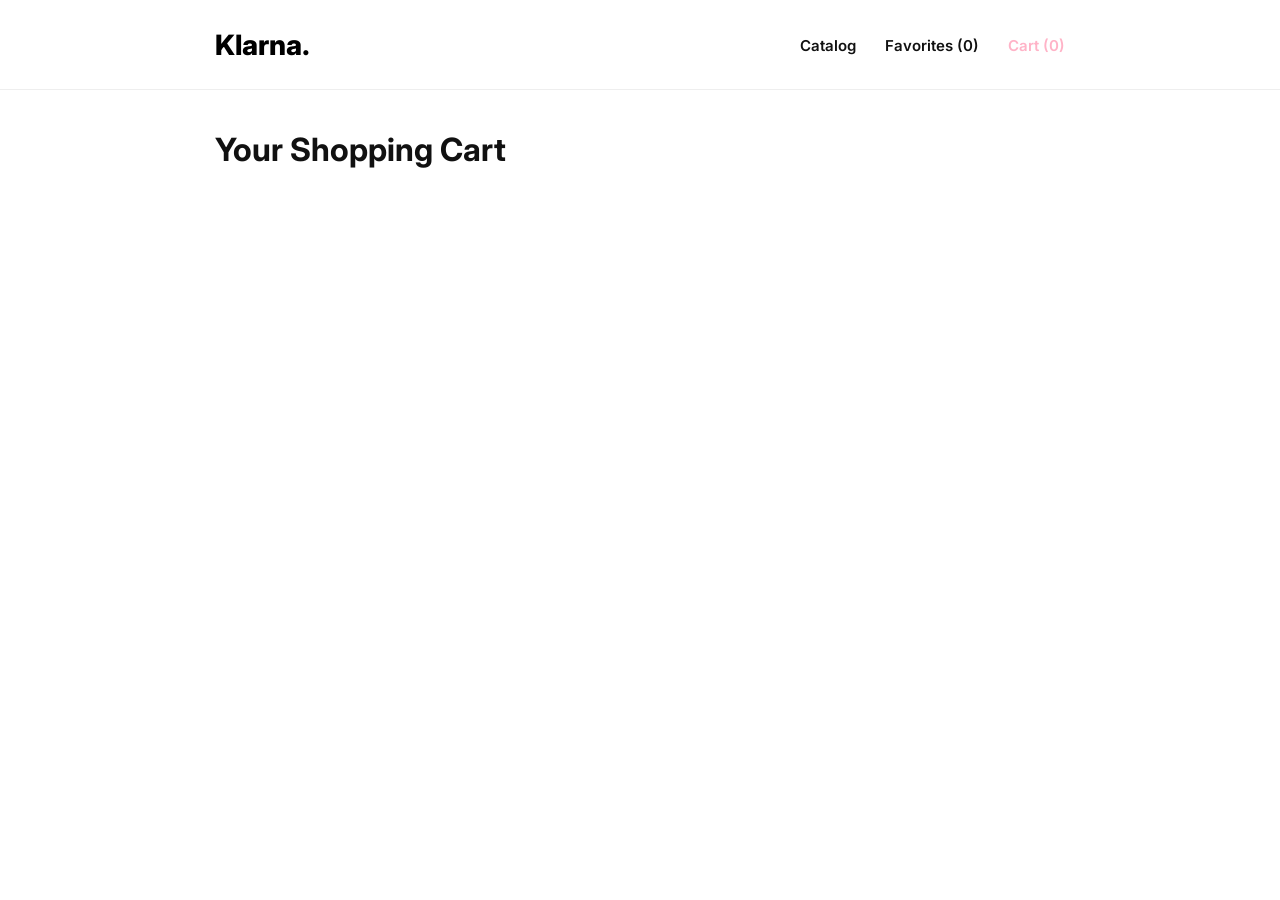
<file: cart.html>
<!DOCTYPE html>
<html lang="ru">
<head>
    <meta charset="UTF-8">
    <meta name="viewport" content="width=device-width, initial-scale=1.0">
    <title>Klarna | Shopping Cart</title>
    <link href="https://fonts.googleapis.com/css2?family=Inter:wght@400;600;700;800&display=swap" rel="stylesheet">
    <style>
        :root { --pink: #ffb3c7; --black: #111; --gray-border: #eee; }
        * { box-sizing: border-box; margin: 0; padding: 0; font-family: 'Inter', sans-serif; }
        body { background: #fff; color: var(--black); }
        .container { max-width: 900px; margin: 0 auto; padding: 0 25px; }
        
        .header { height: 90px; display: flex; align-items: center; border-bottom: 1px solid var(--gray-border); margin-bottom: 40px; }
        .header-inner { display: flex; justify-content: space-between; width: 100%; align-items: center; }
        .logo a { font-size: 28px; font-weight: 800; text-decoration: none; color: #000; }
        .nav-links a { text-decoration: none; color: var(--black); margin-left: 25px; font-weight: 600; font-size: 15px; }

        .cart-item { display: flex; align-items: center; gap: 25px; padding: 25px 0; border-bottom: 1px solid var(--gray-border); }
        .cart-item img { width: 120px; height: 90px; object-fit: cover; border-radius: 12px; }
        .item-details { flex: 1; }
        .item-details h4 { font-size: 18px; font-weight: 700; margin-bottom: 5px; }
        
        .quantity-control { display: flex; align-items: center; gap: 15px; }
        .btn-qty { width: 32px; height: 32px; border-radius: 50%; border: 1px solid #ddd; background: #fff; cursor: pointer; font-weight: 700; }
        
        .item-price { font-weight: 800; font-size: 18px; min-width: 100px; text-align: right; }
        
        .summary-panel { margin-top: 50px; padding: 30px; background: #fafafa; border-radius: 20px; text-align: right; }
        .summary-panel h2 { font-size: 32px; margin-bottom: 20px; }
        .btn-checkout { background: var(--black); color: #fff; padding: 18px 50px; border-radius: 50px; border: none; font-size: 18px; font-weight: 700; cursor: pointer; transition: 0.3s; }
        .btn-checkout:hover { background: var(--pink); color: var(--black); }
    </style>
</head>
<body>
    <header class="header">
        <div class="container header-inner">
            <div class="logo"><a href="category.html">Klarna.</a></div>
            <nav class="nav-links">
                <a href="category.html">Catalog</a>
                <a href="favorites.html">
                    Favorites (<span id="favCount">0</span>)
                </a>
                <a href="cart.html" style="color: var(--pink);">
                    Cart (<span id="cartCount">0</span>)
                </a>
            </nav>
        </div>
    </header>

    <main class="container">
        <h1>Your Shopping Cart</h1>
        <div id="cartList"></div>

        <div class="summary-panel" id="summaryPanel" style="display: none;">
            <p style="color: #666; margin-bottom: 10px;">Total amount to pay:</p>
            <h2>Total: $<span id="grandTotal">0</span></h2>
            <button onclick="completePurchase()" class="btn-checkout">Complete Purchase</button>
        </div>
    </main>

    <script>
        const API = 'http://127.0.0.1:3000/cart';

        async function loadCart() {
            const res = await fetch(API);
            const data = await res.json();
            const list = document.getElementById('cartList');
            const summary = document.getElementById('summaryPanel');
            let total = 0;

            if (data.length === 0) {
                list.innerHTML = '<h2 style="margin-top: 40px; color: #888;">Your cart is empty.</h2>';
                summary.style.display = 'none';
                return;
            }

            summary.style.display = 'block';
            list.innerHTML = '';
            data.forEach(item => {
                total += item.price * item.quantity;
                list.innerHTML += `
                    <div class="cart-item">
                        <img src="${item.img}">
                        <div class="item-details">
                            <h4>${item.name}</h4>
                            <p style="color: #888; font-size: 14px;">${item.category}</p>
                        </div>
                        <div class="quantity-control">
                            <button onclick="changeQuantity('${item.id}', ${item.quantity - 1})" class="btn-qty">-</button>
                            <span style="font-weight: 700;">${item.quantity}</span>
                            <button onclick="changeQuantity('${item.id}', ${item.quantity + 1})" class="btn-qty">+</button>
                        </div>
                        <div class="item-price">$${(item.price * item.quantity).toFixed(2)}</div>
                        <button onclick="deleteItem('${item.id}')" style="margin-left: 20px; border: none; background: none; color: #ff4d4d; font-weight: 600; cursor: pointer;">Delete</button>
                    </div>`;
            });
            document.getElementById('grandTotal').innerText = total.toFixed(2);
        }

        async function changeQuantity(id, newQty) {
            if (newQty < 1) return deleteItem(id);
            await fetch(`${API}/${id}`, {
                method: 'PATCH',
                headers: {'Content-Type': 'application/json'},
                body: JSON.stringify({quantity: newQty})
            });
            loadCart();
            updateCounters(); 
        }

        async function deleteItem(id) {
            await fetch(`${API}/${id}`, { method: 'DELETE' });
            loadCart();
            updateCounters(); 
        }

        async function completePurchase() {
            const res = await fetch(API);
            const items = await res.json();
            for (const item of items) {
                await fetch(`${API}/${item.id}`, { method: 'DELETE' });
            }
            alert('Order placed successfully. Thank you for choosing Klarna.');
            loadCart();
            updateCounters(); 
        }

        async function updateCounters() {
            try {
                const favRes = await fetch('http://127.0.0.1:3000/favorites');
                const cartRes = await fetch('http://127.0.0.1:3000/cart');
                const favData = await favRes.json();
                const cartData = await cartRes.json();

                document.getElementById('favCount').textContent = favData.length;
                document.getElementById('cartCount').textContent = cartData.length;
            } catch (err) {
                console.error(err);
            }
        }

        loadCart();
        updateCounters();
    </script>
</body>
</html>
</file>
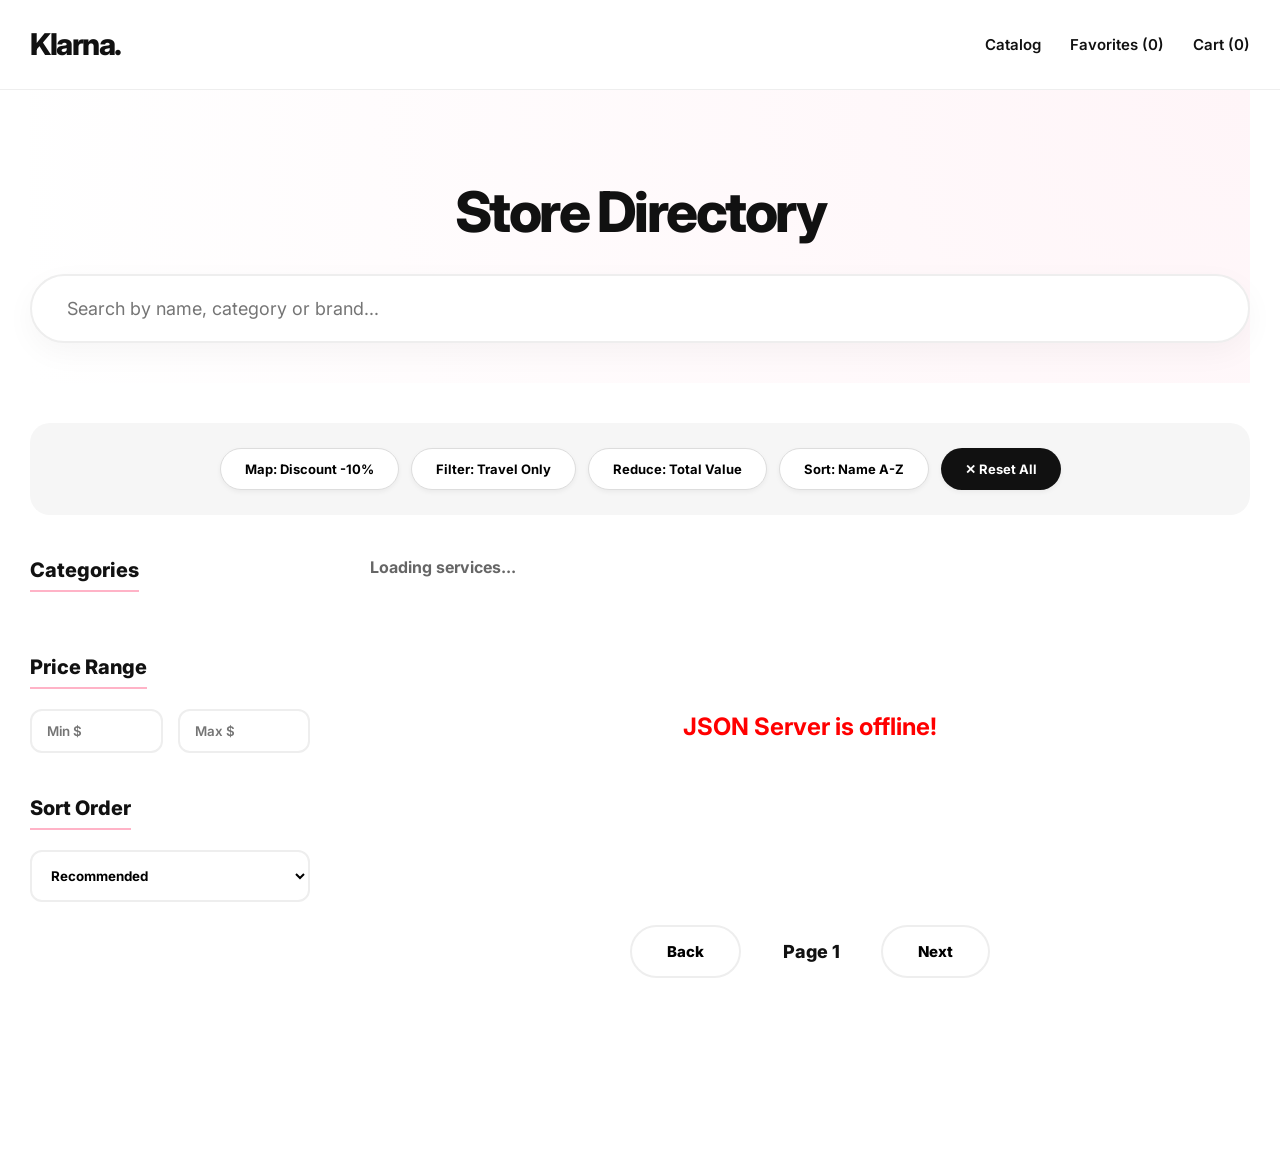
<file: category.html>
<!DOCTYPE html>
<html lang="ru">
<head>
    <meta charset="UTF-8">
    <meta name="viewport" content="width=device-width, initial-scale=1.0">
    <title>Klarna | Premium Store Directory</title>
    <link href="https://fonts.googleapis.com/css2?family=Inter:wght@400;500;600;700;800&display=swap" rel="stylesheet">
    
    <style>
        :root {
            --pink: #ffb3c7;
            --pink-dark: #f7a1b8;
            --black: #111111;
            --white: #ffffff;
            --gray-bg: #f6f6f6;
            --gray-border: #eeeeee;
            --text-muted: #666666;
            --radius-pill: 50px;
            --radius-card: 20px;
            --shadow-soft: 0 10px 30px rgba(0, 0, 0, 0.04);
            --transition: all 0.4s cubic-bezier(0.165, 0.84, 0.44, 1);
        }

        * { box-sizing: border-box; margin: 0; padding: 0; font-family: 'Inter', sans-serif; }
        body { background-color: var(--white); color: var(--black); line-height: 1.5; overflow-x: hidden; }
        
        .container { max-width: 1400px; margin: 0 auto; padding: 0 30px; }

        /* --- HEADER --- */
        .header { height: 90px; display: flex; align-items: center; border-bottom: 1px solid var(--gray-border); position: sticky; top: 0; background: rgba(255,255,255,0.9); backdrop-filter: blur(15px); z-index: 1000; }
        .header-inner { display: flex; justify-content: space-between; align-items: center; width: 100%; }
        .logo a { font-size: 30px; font-weight: 800; text-decoration: none; color: var(--black); letter-spacing: -1.5px; }
        .nav-links a { text-decoration: none; color: var(--black); margin-left: 25px; font-weight: 600; font-size: 15px; transition: var(--transition); }
        .nav-links a:hover { color: var(--pink); }

        /* --- HERO & SEARCH --- */
        .hero-section { padding: 80px 0 40px; text-align: center; background: radial-gradient(circle at top right, #fff5f8, #ffffff); }
        .hero-section h1 { font-size: 56px; font-weight: 800; letter-spacing: -2.5px; margin-bottom: 20px; }
        .search-container { max-width: 700px; margin: 0 auto; position: relative; }
        .search-input { width: 100%; padding: 22px 35px; border-radius: var(--radius-pill); border: 2px solid var(--gray-border); font-size: 18px; outline: none; transition: var(--transition); background: var(--white); box-shadow: var(--shadow-soft); }
        .search-input:focus { border-color: var(--pink); transform: translateY(-2px); box-shadow: 0 15px 40px rgba(255, 179, 199, 0.2); }

        /* --- METHODS DASHBOARD --- */
        .methods-panel { display: flex; gap: 12px; flex-wrap: wrap; justify-content: center; margin: 40px 0; padding: 25px; background: var(--gray-bg); border-radius: var(--radius-card); }
        .method-btn { padding: 12px 24px; border-radius: var(--radius-pill); border: 1px solid #ddd; background: var(--white); font-weight: 700; font-size: 13px; cursor: pointer; transition: var(--transition); box-shadow: 0 2px 5px rgba(0,0,0,0.05); }
        .method-btn:hover { border-color: var(--pink); color: var(--pink); transform: translateY(-2px); }
        .method-btn.reset { background: var(--black); color: var(--white); border: none; }

        /* --- LAYOUT --- */
        .main-layout { display: grid; grid-template-columns: 280px 1fr; gap: 60px; margin-top: 20px; padding-bottom: 100px; }

        /* --- SIDEBAR --- */
        .sidebar h3 { font-size: 20px; font-weight: 800; margin-bottom: 20px; border-bottom: 2px solid var(--pink); display: inline-block; padding-bottom: 5px; }
        .filter-group { margin-bottom: 40px; }
        .filter-item { display: flex; align-items: center; margin-bottom: 15px; cursor: pointer; font-size: 16px; font-weight: 500; transition: 0.2s; }
        .filter-item:hover { color: var(--pink); }
        .filter-item input { width: 20px; height: 20px; margin-right: 15px; accent-color: var(--pink); cursor: pointer; }
        
        .price-inputs { display: flex; gap: 15px; }
        .price-inputs input { width: 100%; padding: 12px 15px; border: 2px solid var(--gray-border); border-radius: 12px; outline: none; transition: 0.3s; font-weight: 600; }
        .price-inputs input:focus { border-color: var(--pink); }

        .sort-select { width: 100%; padding: 15px; border-radius: 12px; border: 2px solid var(--gray-border); font-weight: 700; cursor: pointer; outline: none; background: var(--white); }

        /* --- GRID --- */
        .toolbar { display: flex; justify-content: space-between; align-items: center; margin-bottom: 30px; }
        .result-count { font-weight: 700; color: var(--text-muted); }
        .product-grid { display: grid; grid-template-columns: repeat(auto-fill, minmax(320px, 1fr)); gap: 40px; }

        /* --- PREMIUM CARD --- */
        .card { text-decoration: none; color: inherit; display: flex; flex-direction: column; transition: var(--transition); position: relative; }
        .card:hover { transform: translateY(-10px); }
        
        .img-wrap { width: 100%; aspect-ratio: 16/11; background: var(--gray-bg); border-radius: var(--radius-card); overflow: hidden; position: relative; margin-bottom: 20px; border: 1px solid var(--gray-border); }
        .img-wrap img { width: 100%; height: 100%; object-fit: cover; transition: transform 0.6s ease; }
        .card:hover .img-wrap img { transform: scale(1.08); }
        
        .card-tag { position: absolute; top: 15px; left: 15px; background: var(--white); padding: 6px 15px; border-radius: var(--radius-pill); font-size: 11px; font-weight: 800; text-transform: uppercase; box-shadow: 0 4px 10px rgba(0,0,0,0.1); color: var(--black); }
        
        .card-cat { font-size: 12px; color: var(--pink-dark); font-weight: 700; text-transform: uppercase; letter-spacing: 1px; margin-bottom: 8px; }
        .card-title { font-size: 22px; font-weight: 800; margin-bottom: 8px; letter-spacing: -0.5px; }
        .card-desc { font-size: 15px; color: var(--text-muted); height: 45px; overflow: hidden; margin-bottom: 20px; display: -webkit-box; -webkit-line-clamp: 2; line-clamp: 2; -webkit-box-orient: vertical; }
        
        .card-footer { display: flex; justify-content: space-between; align-items: center; margin-top: auto; padding-top: 15px; border-top: 1px solid var(--gray-border); }
        .price { font-weight: 800; font-size: 22px; }
        
        .btn-group { display: flex; gap: 8px; }
        .btn-add { background: var(--pink); border: none; padding: 10px 22px; border-radius: 12px; font-weight: 800; font-size: 14px; cursor: pointer; transition: 0.3s; }
        .btn-add:hover { background: var(--black); color: var(--white); }
        .btn-fav { border: 2px solid var(--gray-border); background: none; padding: 8px 12px; border-radius: 12px; cursor: pointer; transition: 0.3s; font-size: 18px; }
        .btn-fav:hover { border-color: var(--pink); color: var(--pink); }

        /* --- PAGINATION --- */
        .pagination { display: flex; justify-content: center; align-items: center; gap: 20px; margin: 80px 0; }
        .btn-page { padding: 15px 35px; border-radius: var(--radius-pill); border: 2px solid var(--gray-border); background: var(--white); cursor: pointer; font-weight: 800; transition: 0.3s; font-size: 15px; }
        .btn-page:hover:not(:disabled) { border-color: var(--pink); transform: scale(1.05); }
        .btn-page:disabled { opacity: 0.3; cursor: not-allowed; }
        #pageNum { font-weight: 800; font-size: 18px; min-width: 100px; text-align: center; }

        /* --- ANIMATIONS --- */
        @keyframes fadeInUp {
            from { opacity: 0; transform: translateY(30px); }
            to { opacity: 1; transform: translateY(0); }
        }

        .empty-msg { grid-column: 1/-1; text-align: center; padding: 100px 0; }

        @media (max-width: 1100px) { .main-layout { grid-template-columns: 1fr; } .sidebar { display: none; } }
        #toast{
    position: fixed;
    right: 25px;
    bottom: 25px;
    background: #111;
    color: white;
    padding: 16px 24px;
    border-radius: 14px;
    font-weight: 700;
    z-index: 9999;

    opacity: 0;
    visibility: hidden;

    transform: translateY(20px);
    transition: .3s;
}

#toast.show{
    opacity: 1;
    visibility: visible;
    transform: translateY(0);
}

#toast.success{
    background: #1f8b4c;
}

#toast.favorite{
    background: #e84c7f;
}
    </style>
</head>
<body>

    <header class="header">
        <div class="container header-inner">
            <div class="logo"><a href="index.html">Klarna.</a></div>
            <nav class="nav-links">
    <a href="category.html">Catalog</a>
    <a href="favorites.html">
        Favorites (<span id="favCount">0</span>)
    </a>
    <a href="cart.html">
        Cart (<span id="cartCount">0</span>)
    </a>
</nav>
        </div>
    </header>

    <main class="container">
        <section class="hero-section">
            <h1 id="page-title">Store Directory</h1>
            <div class="search-wrap">
                <input type="text" id="searchInput" class="search-input" placeholder="Search by name, category or brand...">
            </div>
        </section>

        <div class="methods-panel">
            <button class="method-btn" onclick="jsMethod('map')">Map: Discount -10%</button>
            <button class="method-btn" onclick="jsMethod('filter')">Filter: Travel Only</button>
            <button class="method-btn" onclick="jsMethod('reduce')">Reduce: Total Value</button>
            <button class="method-btn" onclick="jsMethod('sortName')">Sort: Name A-Z</button>
            <button class="method-btn reset" onclick="resetAll()">✕ Reset All</button>
        </div>

        <div class="main-layout">
            <aside class="sidebar">
                <div class="filter-group">
                    <h3>Categories</h3>
                    <div id="catFilters"></div>
                </div>

                <div class="filter-group">
                    <h3>Price Range</h3>
                    <div class="price-inputs">
                        <input type="number" id="minPrice" placeholder="Min $">
                        <input type="number" id="maxPrice" placeholder="Max $">
                    </div>
                </div>

                <div class="filter-group">
                    <h3>Sort Order</h3>
                    <select id="sortSelect" class="sort-select">
                        <option value="default">Recommended</option>
                        <option value="low">Price: Low to High</option>
                        <option value="high">Price: High to Low</option>
                        <option value="rating">Top Rated</option><option value="name">Name A-Z</option>
                    </select>
                </div>
            </aside>

            <section class="grid-container">
                <div class="toolbar">
                    <span id="productCount" class="result-count">Loading services...</span>
                </div>
                
                <div class="product-grid" id="productGrid"></div>
                
                <div class="pagination">
                    <button id="prevBtn" class="btn-page">Back</button>
                    <span id="pageNum">Page 1</span>
                    <button id="nextBtn" class="btn-page">Next</button>
                </div>
            </section>
        </div>
    </main>

    <script>
        const API = 'http://localhost:3000/services';
        let page = 1;
        const limit = 6;
        const grid = document.getElementById('productGrid');
        const countText = document.getElementById('productCount');
        const searchInput = document.getElementById('searchInput');
        const sortSelect = document.getElementById('sortSelect');
        const minP = document.getElementById('minPrice');
        const maxP = document.getElementById('maxPrice');
        const mainTitle = document.getElementById('page-title');

        async function loadData() {
            mainTitle.innerText = "Store Directory";
           let url = `${API}?_page=${page}&_per_page=${limit}`;

            if(searchInput.value) url += `&q=${encodeURIComponent(searchInput.value)}`;
            
            if(sortSelect.value === 'low') url += `&_sort=price&_order=asc`;
            if(sortSelect.value === 'high') url += `&_sort=price&_order=desc`;
            if(sortSelect.value === 'rating') url += `&_sort=rating&_order=desc`;
            if(sortSelect.value === 'name') url += `&_sort=name&_order=asc`;

            if(minP.value) url += `&price_gte=${minP.value}`;
            if(maxP.value) url += `&price_lte=${maxP.value}`;

            const activeCats = Array.from(document.querySelectorAll('#catFilters input:checked')).map(i => i.value);
            activeCats.forEach(c => url += `&category=${c}`);

try {
                console.log("URL:", url);

                const res = await fetch(url);
                console.log("STATUS:", res.status);

                const data = await res.json();
                console.log("DATA:", data);

                const catBox = document.getElementById('catFilters');
                if (catBox.children.length === 0) {
                    const allRes = await fetch(API);
                    const allData = await allRes.json();
                    const categories = new Set(allData.map(item => item.category));
                    
                    catBox.innerHTML = '';
                    categories.forEach(cat => {
                        catBox.innerHTML += `
                            <label class="filter-item">
                                <input type="checkbox" value="${cat}" onchange="page = 1; loadData();">
                                ${cat}
                            </label>
                        `;
                    });
                }

                const itemsToRender = data.data || data;
                const total = data.items || res.headers.get('X-Total-Count') || res.headers.get('x-total-count') || 42;

                render(itemsToRender);

                countText.innerText = `${total} stores found`;
                updatePagination(total);

            } catch (e) {
    console.error("ERROR:", e);

    grid.innerHTML =
        '<div class="empty-msg"><h2 style="color:red">JSON Server is offline!</h2></div>';
}
        }

        // --- RENDER CARDS ---
        function render(items) {
            grid.innerHTML = '';
            if(items.length === 0) {
                grid.innerHTML = '<div class="empty-msg"><h3>No results found for your search.</h3></div>';
                return;
            }
            items.forEach((p, idx) => {
                grid.innerHTML += `
                    <div class="card" style="animation: fadeInUp 0.6s ease both; animation-delay: ${idx * 0.07}s">
                        <div class="img-wrap">
                            ${p.isNew ? '<span class="card-tag">Partner</span>' : ''}
                            <img src="${p.img}" alt="${p.name}">
                        </div>
                        <p class="card-cat">${p.category} • ★ ${p.rating}</p>
                        <h4 class="card-title">${p.name}</h4>
                        <p class="card-desc">${p.desc}</p>
                        <div class="card-footer">
                            <span class="price">$${p.price}</span>
                            <div class="btn-group">
                                <button type="button" onclick="addToCart('${p.id}')" class="btn-add">Add</button>
                                <button type="button" onclick="addToFav('${p.id}')" class="btn-fav">❤</button>
                            </div>
                        </div>
                    </div>`;
            });
        }

        async function jsMethod(type) {
            const allRes = await fetch(API); 
            const all = await allRes.json();
            let result = [];
            
            if(type === 'map') {
                result = all.map(p => ({...p, price: Math.round(p.price * 0.9)})).slice(0, 6);
                mainTitle.innerText = "Applied: -10% Discount (map)";
            } else if(type === 'filter') {
                result = all.filter(p => p.category === 'Travel').slice(0, 6);
                mainTitle.innerText = "Applied: Travel Only (filter)";
            } else if(type === 'reduce') {
                const sum = all.reduce((acc, p) => acc + p.price, 0);
                alert(`The total value of all 42 services is: $${sum}`);
                return;
            } else if(type === 'sortName') {
                result = all.sort((a,b) => a.name.localeCompare(b.name)).slice(0, 6);
                mainTitle.innerText = "Applied: Sorted A-Z (sort)";
            }
            render(result);
            countText.innerText = "Calculated preview (first 6 items)";
        }

async function addToCart(id) {
    const item = await (await fetch(`${API}/${id}`)).json();

    await fetch('http://localhost:3000/cart', {
        method: 'POST',
        headers: {
            'Content-Type': 'application/json'
        },
        body: JSON.stringify({
            ...item,
            quantity: 1
        })
    });

    updateCounters();

    showToast('🛒 Added to cart!', 'success');
}

async function addToFav(id) {
    const item = await (await fetch(`${API}/${id}`)).json();

    await fetch('http://localhost:3000/favorites', {
        method: 'POST',
        headers: {
            'Content-Type': 'application/json'
        },
        body: JSON.stringify(item)
    });

    updateCounters();

    showToast('❤ Added to favorites!', 'favorite');
}
function showToast(text, type = 'success') {

    const toast = document.getElementById('toast');

    toast.innerText = text;

    toast.className = '';
    toast.classList.add('show');
    toast.classList.add(type);

    setTimeout(() => {
        toast.classList.remove('show');
    }, 2500);
}

        
async function updateCounters() {
    try {
        const favRes = await fetch('http://localhost:3000/favorites');
        const cartRes = await fetch('http://localhost:3000/cart');

        const favData = await favRes.json();
        const cartData = await cartRes.json();

        document.getElementById('favCount').textContent =
            Array.isArray(favData) ? favData.length : (favData.data || []).length;

        document.getElementById('cartCount').textContent =
            Array.isArray(cartData) ? cartData.length : (cartData.data || []).length;
    } catch (err) {
        console.error(err);
    }
}
        
        function updatePagination(total) {
            document.getElementById('pageNum').innerText = `Page ${page}`;
            document.getElementById('prevBtn').disabled = (page === 1);
            document.getElementById('nextBtn').disabled = (page * limit >= total);
        }

        function resetAll() {
            searchInput.value = '';
            minP.value = '';
            maxP.value = '';
            sortSelect.value = 'default';
            document.querySelectorAll('#catFilters input').forEach(i => i.checked = false);
            page = 1;
           
            loadData();
        }

        document.getElementById('nextPage')?.remove();
        document.getElementById('nextBtn').onclick = () => { page++; loadData(); };
        document.getElementById('prevBtn').onclick = () => { if(page > 1) { page--; loadData(); } };

        [searchInput, sortSelect, minP, maxP].forEach(el => el.oninput = () => { page = 1; loadData(); });

        loadData();
updateCounters();
function showToast(text, type = 'success') {

    const toast = document.getElementById('toast');

    toast.innerText = text;

    toast.className = '';
    toast.classList.add('show');
    toast.classList.add(type);

    setTimeout(() => {
        toast.classList.remove('show');
    }, 2500);
}
    </script>
<div id="toast"></div>
</body>
</html>
</file>
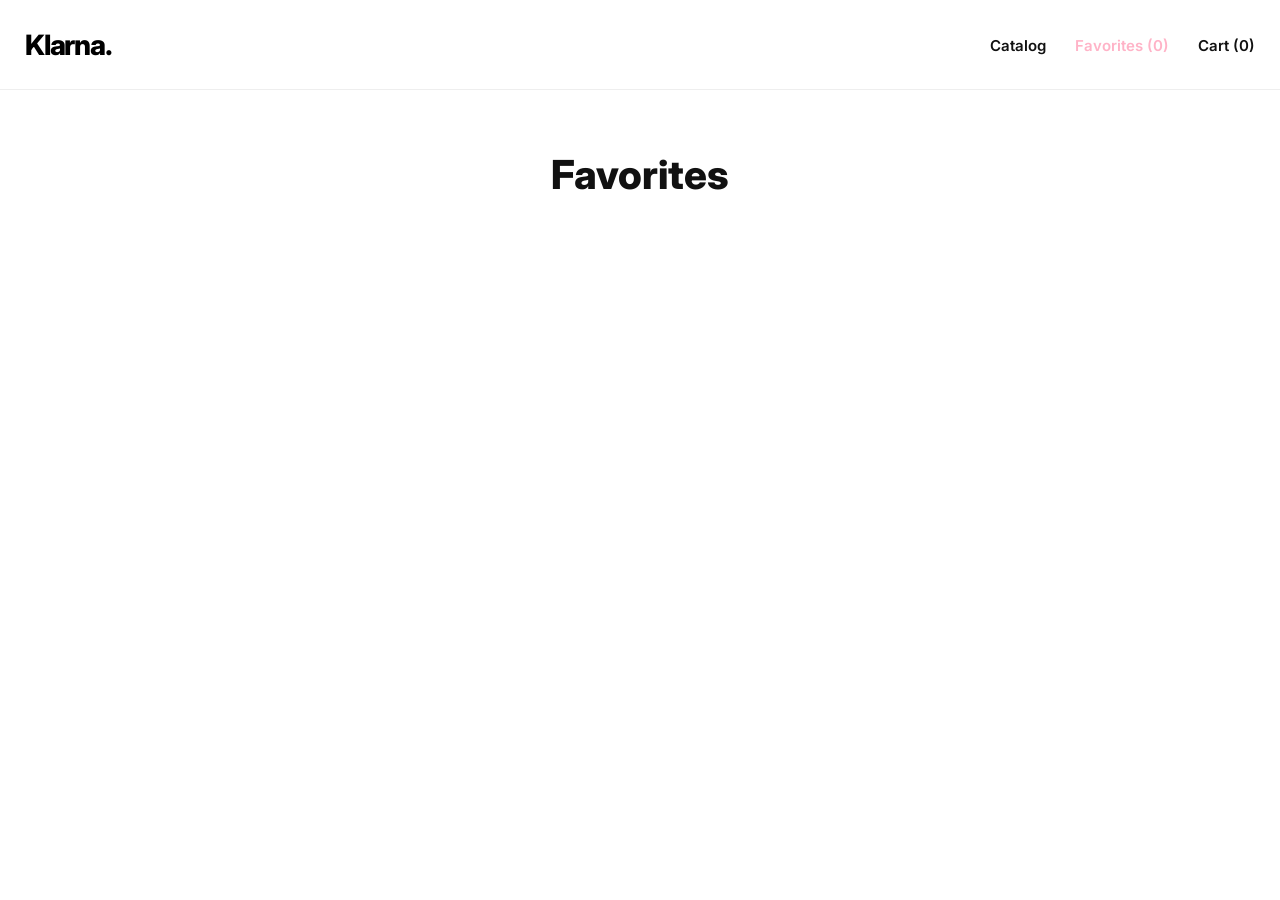
<file: favorites.html>
<!DOCTYPE html>
<html lang="ru">
<head>
    <meta charset="UTF-8">
    <meta name="viewport" content="width=device-width, initial-scale=1.0">
    <title>Klarna | Favorites</title>
    <link href="https://fonts.googleapis.com/css2?family=Inter:wght@400;600;700;800&display=swap" rel="stylesheet">
    <style>
        :root { --pink: #ffb3c7; --black: #111; --gray-light: #f8f8f8; --gray-border: #eee; --text-muted: #666; }
        * { box-sizing: border-box; margin: 0; padding: 0; font-family: 'Inter', sans-serif; }
        body { background: #fff; color: var(--black); }
        .container { max-width: 1300px; margin: 0 auto; padding: 0 25px; }
        
        .header { height: 90px; display: flex; align-items: center; border-bottom: 1px solid var(--gray-border); position: sticky; top: 0; background: #fff; z-index: 100; }
        .header-inner { display: flex; justify-content: space-between; width: 100%; align-items: center; }
        .logo a { font-size: 28px; font-weight: 800; text-decoration: none; color: #000; letter-spacing: -1.2px; }
        .nav-links a { text-decoration: none; color: var(--black); margin-left: 25px; font-weight: 600; font-size: 15px; }
        
        .hero { padding: 60px 0 40px; text-align: center; }
        .hero h1 { font-size: 40px; font-weight: 800; }

        .cards-grid { display: grid; grid-template-columns: repeat(auto-fill, minmax(300px, 1fr)); gap: 30px; padding-bottom: 80px; }
        .card { text-decoration: none; color: inherit; }
        .img-wrap { width: 100%; aspect-ratio: 16/10; background: var(--gray-light); border-radius: 15px; overflow: hidden; margin-bottom: 15px; }
        .img-wrap img { width: 100%; height: 100%; object-fit: cover; }
        .card-title { font-size: 20px; font-weight: 700; margin-bottom: 5px; }
        .card-price { font-weight: 800; font-size: 18px; margin-bottom: 10px; display: block; }
        
        .btn-remove { background: #f0f0f0; border: none; padding: 10px; width: 100%; border-radius: 10px; font-weight: 700; cursor: pointer; transition: 0.3s; }
        .btn-remove:hover { background: #ff4d4d; color: #fff; }
    </style>
</head>
<body>
    <header class="header">
        <div class="container header-inner">
            <div class="logo"><a href="category.html">Klarna.</a></div>
            <nav class="nav-links">
                <a href="category.html">Catalog</a>
                <a href="favorites.html" style="color: var(--pink);">
                    Favorites (<span id="favCount">0</span>)
                </a>
                <a href="cart.html">
                    Cart (<span id="cartCount">0</span>)
                </a>
            </nav>
        </div>
    </header>

    <main class="container">
        <section class="hero"><h1>Favorites</h1></section>
        <div class="cards-grid" id="favoritesGrid"></div>
    </main>

    <script>
        const API = 'http://127.0.0.1:3000/favorites';

        async function loadFavorites() {
            try {
                const res = await fetch(API);
                const data = await res.json();
                const grid = document.getElementById('favoritesGrid');
                
                if (data.length === 0) {
                    grid.innerHTML = '<h2 style="grid-column: 1/-1; text-align: center; color: #888;">Your favorites list is empty.</h2>';
                    return;
                }

                grid.innerHTML = '';
                data.forEach(item => {
                    grid.innerHTML += `
                        <div class="card">
                            <div class="img-wrap"><img src="${item.img}"></div>
                            <h4 class="card-title">${item.name}</h4>
                            <span class="card-price">$${item.price}</span>
                            <button onclick="removeItem('${item.id}')" class="btn-remove">Remove from favorites</button>
                        </div>`;
                });
            } catch (e) {
                console.error("Error loading favorites");
            }
        }

        async function removeItem(id) {
            await fetch(`${API}/${id}`, { method: 'DELETE' });
            loadFavorites();
            updateCounters(); 
        }

        async function updateCounters() {
            try {
                const favRes = await fetch('http://127.0.0.1:3000/favorites');
                const cartRes = await fetch('http://127.0.0.1:3000/cart');
                const favData = await favRes.json();
                const cartData = await cartRes.json();

                document.getElementById('favCount').textContent = favData.length;
                document.getElementById('cartCount').textContent = cartData.length;
            } catch (err) {
                console.error(err);
            }
        }

        loadFavorites();
        updateCounters();
    </script>
</body>
</html>
</file>
